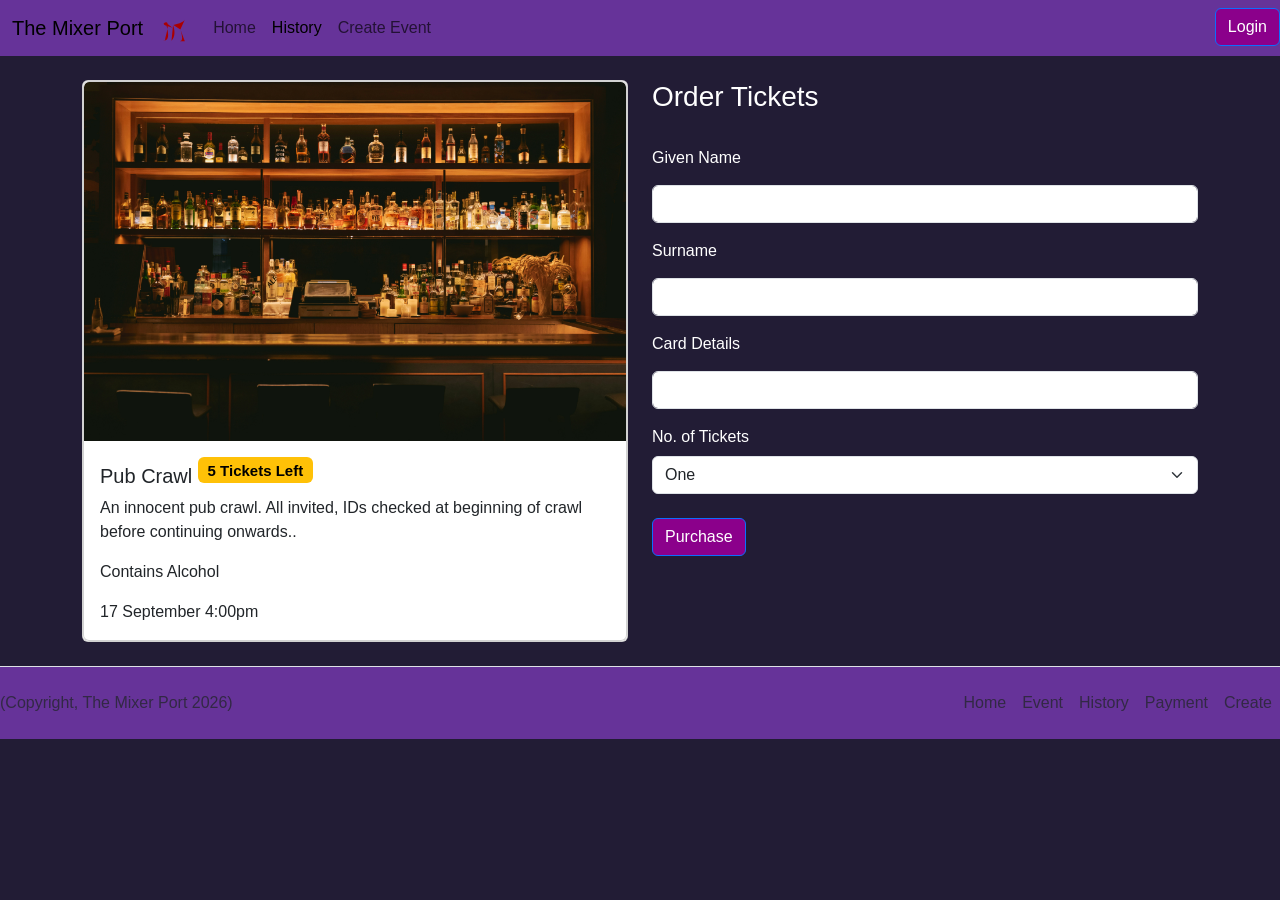
<file: website/templates/payment.html>
<!DOCTYPE html>
<html>
    <header>
        <meta charset="utf-8">
        <meta name="viewport" content="width=device-width, initial-scale=1">
        <title>The Mixer Port</title>
        <script src="./static/styles/bootstrap.bundle.js"></script>
        <link href="./static/styles/bootstrap.css" rel="stylesheet">
        <link rel="stylesheet" href="./static/styles/styles.css">
        <link rel="icon" type="image/x-icon" href="./static/img/The Mixer.svg">
    </header>


    <body>


           <!--the navbar header with all the important stuff and gunk-->
      <nav class="navbar navbar-custom navbar-expand-lg">
        <div class="container-fluid">
          <a class="navbar-brand" href="#">The Mixer Port</a>

         <!-- The navbar's Brand Image-->
         <a class="navbar-brand" href="#">
           <img src="./static/img/The Mixer.svg" alt="Mixer Icon" width="30" height="24">
           </a>

          <button class="navbar-toggler" type="button" data-bs-toggle="collapse" data-bs-target="#navbarNavAltMarkup" aria-controls="navbarNavAltMarkup" aria-expanded="false" aria-label="Toggle navigation">
             <span class="navbar-toggler-icon"></span>
          </button>
          <div class="collapse navbar-collapse" id="navbarNavAltMarkup">
            <div class="navbar-nav">
              <!-- CHANGE HREFS TO THE OTHER PLACES BEFORE SUBMITTING!!!!! -->
              <a class="nav-link" aria-current="page" href="./index.html">Home</a>

               <a class="nav-link active" href="./history.html">History</a>
                
               <a class="nav-link" href="create.html">Create Event</a>


                <button type="button" class="btn btn-primary position-absolute end-0" data-bs-toggle="modal" data-bs-target="#loginModal">
                  Login
                </button>

                <!-- Login Area -->
                <div class="modal slide" id="loginModal" tabindex="-1" aria-labelledby="loginModalLabel" aria-hidden="true">
                  <div class="modal-dialog">
                    <div class="modal-content">

                      <div class="modal-header">
                        <h5 class="modal-title fs-5" id="loginModal">Log in</h5>
                      </div>
                      
                      
                      <div class="modal-body">
                        <form>
                          <div class="mb-3">
                            <label for="loginDetailsEmail" class="form-label">Email address</label>
                            <input type="email" class="form-control" id="loginDetailsEmail" aria-describedby="emailHelp">
                            <div id="emailHelp" class="form-text">We'll never share your email with anyone else.</div>
                          </div>
                          <div class="mb-3">
                            <label for="loginDetailsPassword" class="form-label">Password</label>
                            <input type="password" class="form-control" id="loginDetailsPassword">
                          </div>
                          <div class="mb-3 form-check">
                            <input type="checkbox" class="form-check-input" id="exampleCheck1">
                            <label class="form-check-label" for="exampleCheck1">Remember Details</label>
                          </div>
                          <button type="button" class="btn btn-secondary">Create Account</button>
                        </form>
                      </div>

                      <div class="modal-footer">
                        <button type="button" class="btn btn-secondary" data-bs-dismiss="modal">Close</button>
                        <button type="submit" class="btn btn-primary">Log in</button>
                      </div>
                    </div>
                  </div>
                </div>

            </div>
          </div>
        </div>
      </nav>

      <br>




        <!-- half the page should be for the card and half the page should be for the forms-->

        <div class="container">
                

            <!-- For the card -->
            <div class="row row-cols-1">

                <div class="column col-md-6 col-sm-12">

                    <div class="card">
                        <div class="card">
                            <img src="./static/img/edgar-chaparro-Lwx-q6OdGAc-unsplash.jpg" class="card-img-top" alt="...">
                            <div class="card-body">
                                <h5 class="card-title">Pub Crawl <span class="badge text-bg-warning">5 Tickets Left</span></h5>
                                <p class="card-text">An innocent pub crawl. All invited, IDs checked at beginning of crawl before continuing onwards.. </p>

                                <p class="card-text">Contains Alcohol</p>

                                <p class="card-text">17 September 4:00pm</p>
                            </div>
                        </div>

                    </div>
                    
                </div>


                <!-- add forms for name, card details,  -->


                <div class="column col-md-6 col-sm-12">
                    <form>
                    <h3>Order Tickets</h3>
                    <br>

                    <div class="mb-3">
                    <label for="buyerName" class="form-label">Given Name</label>
                    <input type="text" class="form-control" id="buyerName">
                    </div>
                    
                    <div class="mb-3">
                    <label for="buyerSurname" class="form-label">Surname</label>
                    <input type="text" class="form-control" id="buyerSurname">
                    </div>

                    <div class="mb-3">
                    <label for="cardDetails" class="form-label">Card Details</label>
                    <input type="text" class="form-control" id="cardDetails">
                    </div>

                    <label>No. of Tickets</label>
                    <select class="form-select" aria-label="ticketNumbers">
                        <option selected value="1">One</option>
                        <option value="2">Two</option>
                        <option value="3">Three</option>
                        <option value="4">Four</option>                        
                        <option value="5">Five</option>
                    </select>

                    </form>

                    <br>
                    <button href="#" class="btn btn-primary">Purchase</button>

                </div>

            </div>

        </div>

        <!---->


    </body>
    
    

    

    <!-- Footer -->
    <div class="container-fluid" style="padding:0;margin:0">
      
    <footer class="d-flex flex-row  justify-content-between align-items-center py-3  my-4 mb-3 border-top">
    <p class="col-md-4 mb-0 text-muted">(Copyright, The Mixer Port 2026)</p>


    <ul class="nav col-md-4 justify-content-end">
      <li class="nav-item"><a href="./index.html" class="nav-link px-2 text-muted">Home</a></li>
      <li class="nav-item"><a href="./event.html" class="nav-link px-2 text-muted">Event</a></li>
      <li class="nav-item"><a href="./history.html" class="nav-link px-2 text-muted">History</a></li>
      <li class="nav-item"><a href="./payment.html" class="nav-link px-2 text-muted">Payment</a></li>
      <li class="nav-item"><a href="./create.html" class="nav-link px-2 text-muted">Create</a></li>
    </ul>

    </div>

    </footer>

</html>
</file>
<file: website/templates/static/styles/styles.css>
body {

    background-color: #221C35;
    color: #FFFFFF;
}

footer {

    background-color: rebeccapurple;
    color: white;

    max-width: 100%;
    overflow-x: hidden;

    position:sticky;
    bottom:0px;
    left: 0px;
    right: 0px;

}

h1, h2, h3, h4, h5 {

    overflow-y: hidden;
}

.carousel-inner, .carousel-control-prev, .carousel-control-next {

    width:75%;
    margin: auto;
    height:650px;

}


.navbar-custom {
    background-color: rebeccapurple;
}


.btn-primary {

    background-color: darkmagenta;
    color: white;
    outline:#221C35;

}

.dropdown {

    overflow:visible;
}

* {
    font-family:'Segoe UI', Tahoma, Geneva, Verdana, sans-serif;
    overflow-x:hidden;


}
</file>
